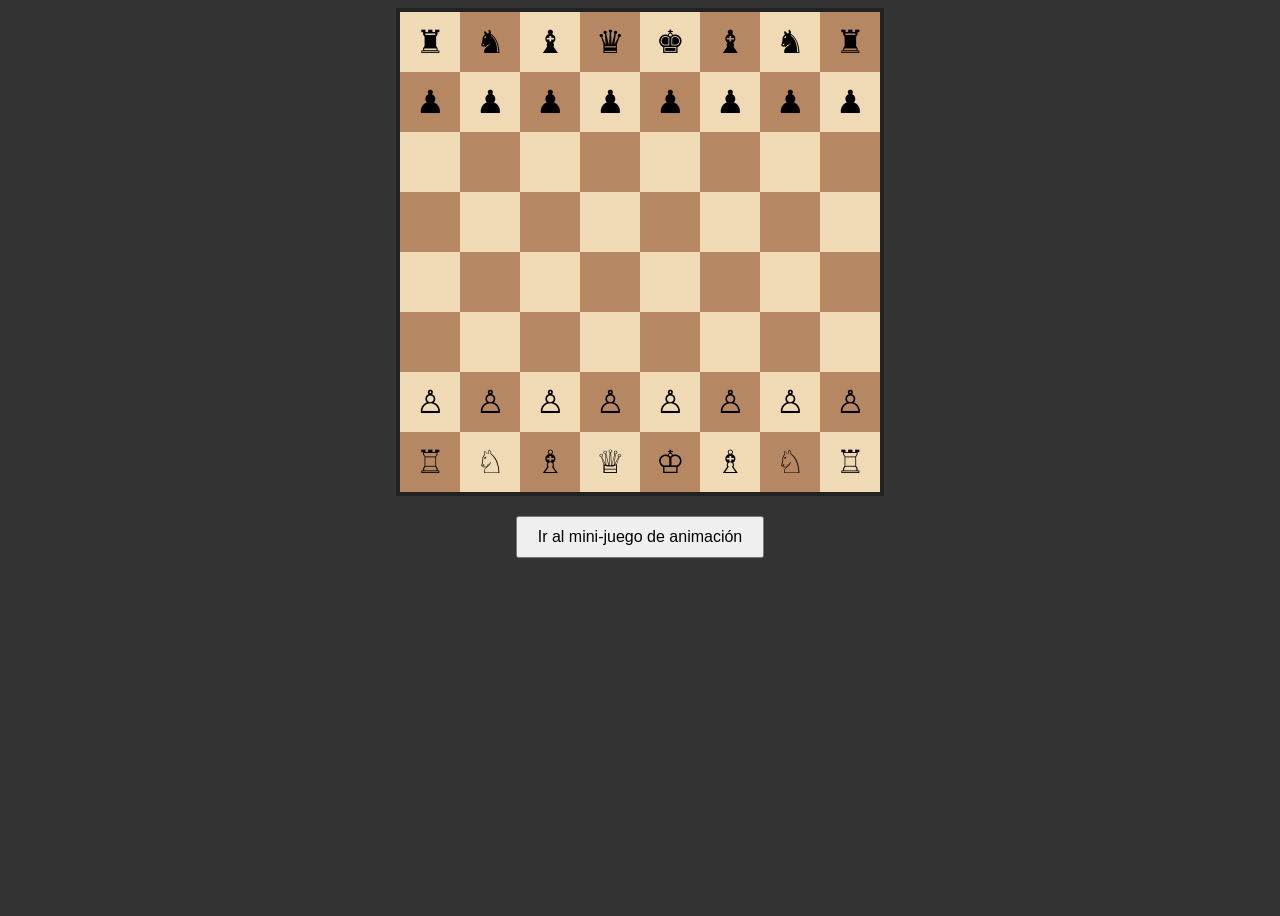
<file: index.html>
<!DOCTYPE html>
<html lang="es">
<head>
    <meta charset="UTF-8">
    <meta name="viewport" content="width=device-width, initial-scale=1.0">
    <link rel="stylesheet" href="style.css"> <!--Enlace con css u hoja de estilos-->
    <title>Tablero de Ajedrez</title>
</head>
<body>
    
    <!--No hay solo un div porque es necesario meter el resto si quería poner el botón para redirigir al minijuego-->
    <div id="contenedor">
        <div id="tablero"></div>
        <div id="acciones">
            <button id="btn-juego">Ir al mini-juego de animación</button>
        </div>
</div>

    <script src="script.js"></script> <!--Enlace con javascript-->
</body>
</html>
</file>
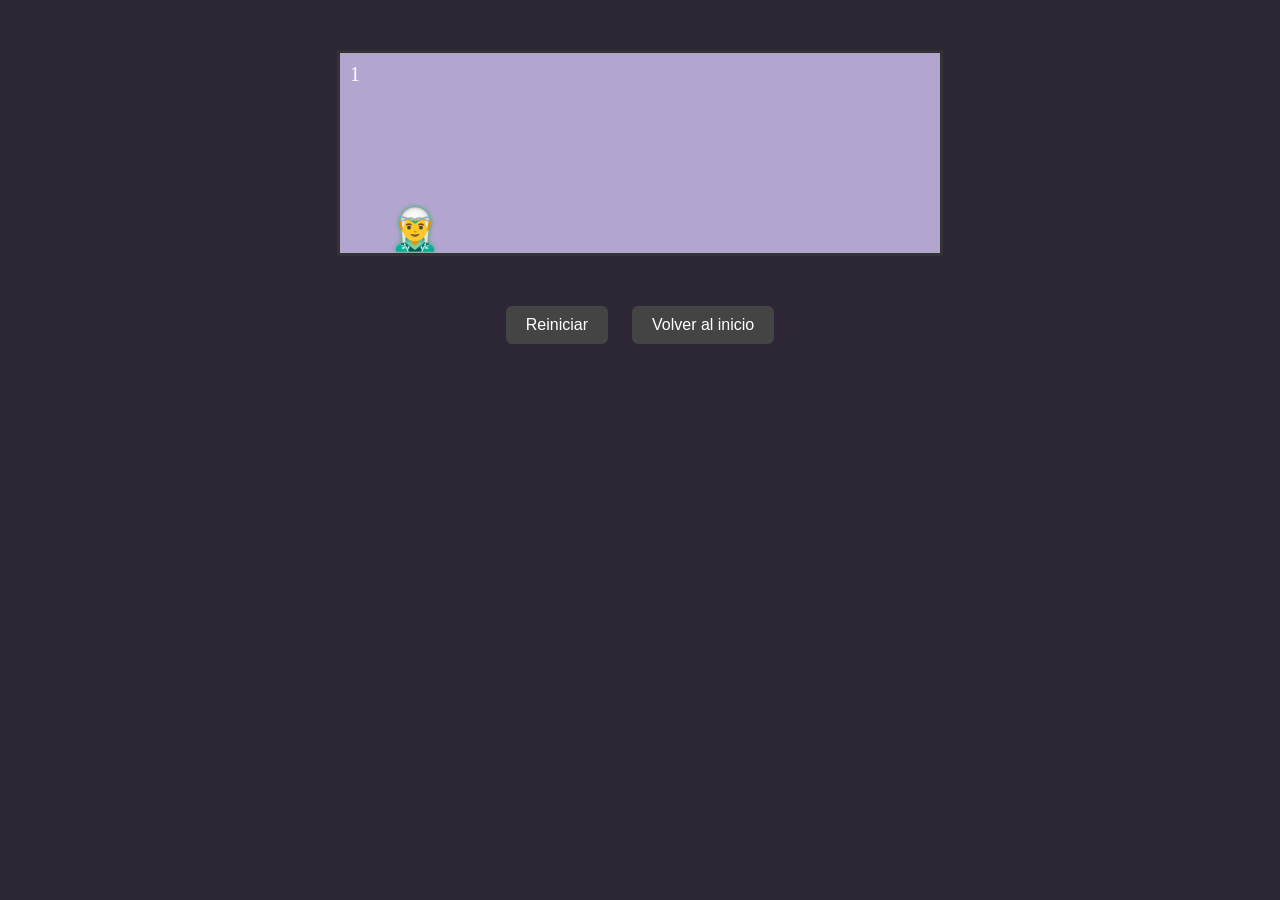
<file: juego.html>
<!DOCTYPE html>
<html lang="es">
<head>
    <meta charset="UTF-8">
    <title>Mini-juego de Animación</title>
    <link rel="stylesheet" href="juego.css">    <!--Enlace al css-->
</head>
<body>
        <!--Ventana del mini-juego-->
    <div id="escena">
        <div id="personaje">🧝‍♂️</div>
        <div id="obstaculo">👾</div>
        <div id="puntos">0</div>
        <div id="gameover">You've met a terrible fate, haven't you?</div>
    </div>
        <!--Contenedor de botones para Reiniciar y volver al inicio-->
    <div id="controles">
    <button id="btn-reiniciar">Reiniciar</button>
    <button id="btn-volver">Volver al inicio</button>
</div>


    <script src="juego.js"></script>    <!--Enlace con el javascript-->
</body>
</html>
</file>
<file: style.css>
/* styles.css */
body {
  display: flex;
  justify-content: center; /* centrado horizontal */
  align-items: flex-start; /* No lo centramos verticalmente */
  min-height: 100vh;
  background: #333;
}

#contenedor {
  display: flex;
  flex-direction: column;
  align-items: center;
}

#tablero {
  display: grid;
  grid-template-columns: repeat(8, 60px); /* 8 columnas de 60px */
  grid-template-rows: repeat(8, 60px);    /* 8 filas de 60px */
  border: 4px solid #222;
}

.casilla {
  width: 60px;
  height: 60px;
  display: flex;
  justify-content: center;
  align-items: center;
  font-size: 32px;       /* tamaño para los emojis */
}

.blanca {
  background-color: #f0d9b5;
}

.negra {
  background-color: #b58863;
}

#acciones {
  margin-top: 20px;
  text-align: center;
}

#btn-juego {
  padding: 10px 20px;
  font-size: 16px;
  cursor: pointer;
}
</file>
<file: juego.css>
body {
    background-color: #2d2735;
    color: white;
}
#escena {
    position: relative;
    width: 600px;
    height: 200px;
    background: #b2a6d0;
    border: 3px solid #333;
    overflow: hidden;
    margin: 50px auto;
}

#personaje {
    position: absolute;
    bottom: 0;
    left: 50px;
    font-size: 40px;
    text-shadow: 0 0 5px #27ae60;
}

#personaje::before {
    content: "";
    position: absolute;
    width: 45px;
    height: 45px;
    background: #2ecc71;
    border-radius: 50%;
    left: -2px;
    bottom: 0;
    z-index: -1;
}
#obstaculo {
    position: absolute;
    bottom: 0;
    right: -60px;
    width: 60px;
    height: 60px;
    font-size: 40px;
    display: flex;
    justify-content: center;
    align-items: center;
    animation: mover 1.5s linear infinite;
}


@keyframes mover {
    from { right: -40px; }
    to { right: 650px; }
}

.salto {
    animation: saltar 0.6s ease-out;
}

@keyframes saltar {
    0% { bottom: 0; }
    50% { bottom: 120px; }
    100% { bottom: 0; }
}

#puntos {
    position: absolute;
    top: 10px;
    left: 10px;
    font-size: 20px;
}

#gameover {
    display: none;
    position: absolute;
    top: 70px;
    left: 150px;
    font-size: 25px;
    color: red;
    font-weight: bold;
}

#controles {
    margin-top: 20px;
    text-align: center;
}

#controles button {
    padding: 10px 20px;
    margin: 0 10px;
    font-size: 16px;
    cursor: pointer;
    border: none;
    border-radius: 6px;
    background: #444;
    color: white;
    transition: 0.2s;
}

#controles button:hover {
    background: #666;
}
</file>
